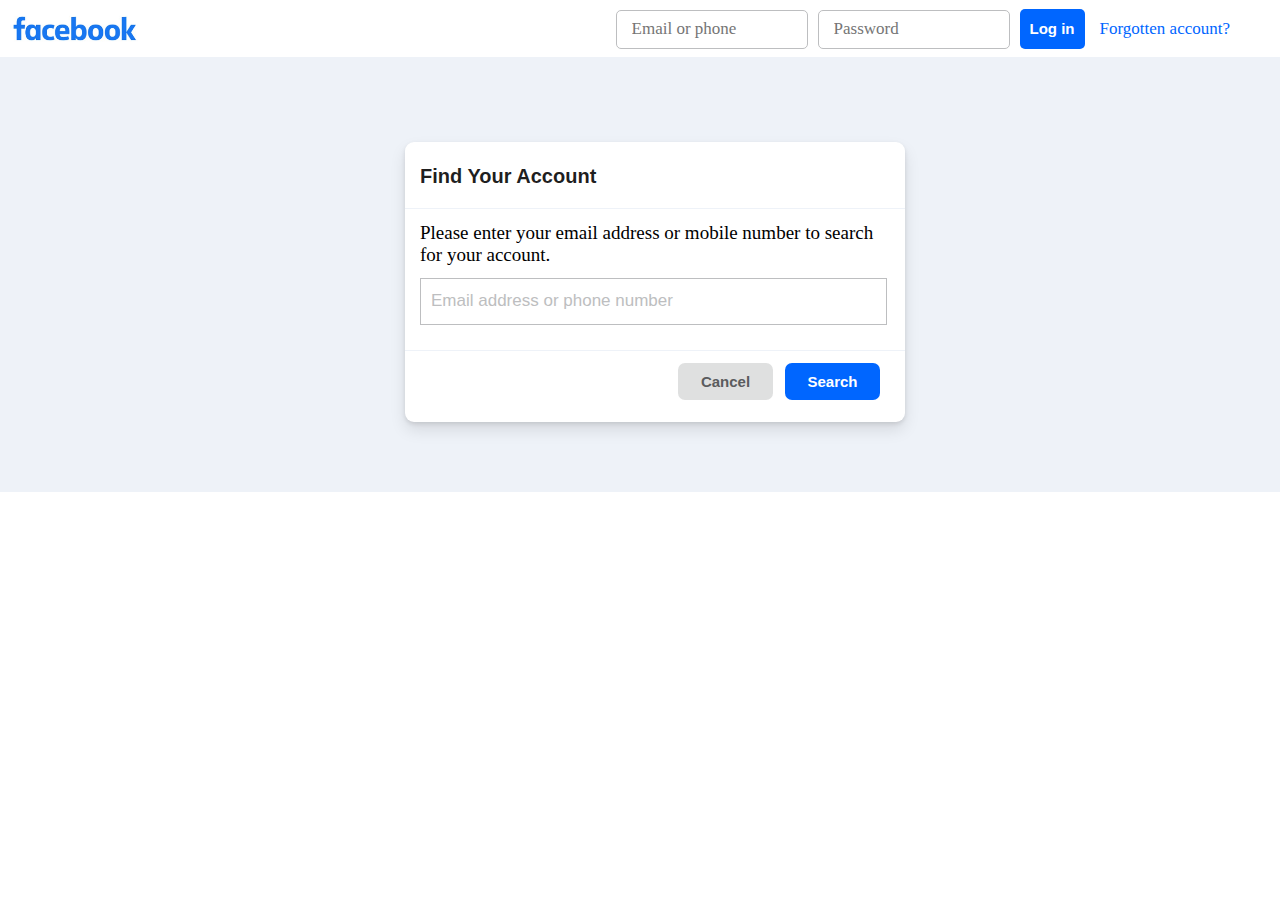
<file: fbforgot.html>
<!DOCTYPE html>
<html lang="en">
<head>
    <meta charset="UTF-8">
    <meta name="viewport" content="width=device-width, initial-scale=1.0">
    <title>Document</title>
    <link rel="stylesheet" href="style.css">
</head>

<body>
   <div class="header">
<img src="FACEBOOKS.jpg"  class="logo">
<p class="para">Forgotten account?</p>
<button class="button" ><label>Log in</label></button>
<input type="password" class="pass" placeholder="Password">
<input type="email" class="email" placeholder="Email or phone ">
   </div> 
   <div class="bod">

<div class="form">
    <p class="par">Find Your Account</p>
<p class="par2">Please enter your email address or mobile number to search<br>
for your account.</p>
<input class="email2" type="textbox" placeholder="Email address or phone number">
<div class="search">

    

    <button class="ssearch" ><label>Search</label></button>
    <button class="cancel" ><label>Cancel</label></button>
</div>
</div>


   </div>
    
</body>
</html>
</file>
<file: style.css>
*{
margin: 0;
padding: 0;
}
.header{
    width: 100%;
    height: 57px;
    
}
.logo{
    float: left;
    width: 129px;
    padding: 12px 10px;
    
    zoom: 1;
}
.para{
    float: right;
    padding-top: 19px;
    padding-right: 50px;
    font-size: 17px;
    color: #06ff;
}
.para:hover{
    text-decoration: underline;
    cursor: pointer;
}
.button{
    float: right;
    margin-top: 8.5px;
    margin-right: 15px;
    width: 65px;
    height: 40px;
    background: #06ff;
    border: none;
    border-radius: 5px;
    cursor: pointer;
}
.button:hover{
    background-color: rgba(0, 102, 255, 0.87);
}
label{
    font-size: 15px;
    color: white;
    font-weight: bold;
    cursor: pointer;
}
.pass{
    float: right;
    margin-right: 10px;
    width: 175px;
    height: 37px;
    margin-top: 9.5px;
    border: 1px solid rgb(189, 190, 192);
    border-radius: 5px;
    padding-left: 15px;
    font-size: 17px;
    font-family: inherit;
}
input:hover{
    outline:1px solid rgb(132, 134, 136);
}
input:focus{
    outline:1px solid #06f ;
}

.email{
    float: right;
    margin-right: 10px;
    width: 175px;
    height: 37px;
    margin-top: 9.5px;
    border: none;
    border-radius: 5px;
    padding-left: 15px;
    font-size: 17px;
    font-family: inherit;
    border: 1px solid rgb(189, 190, 192);
}
.bod{
    background-color: rgba(219, 227, 241, 0.479);
    width: 100%;
    height: 350px;
    padding-top: 85px;
}
.form{
    width: 500px;
    height: 280px;
    
    border-radius: 9px;
    box-shadow: 0px 2px 4px rgba(0, 0, 0, .1), 0 8px 16px rgba(0, 0, 0, .1);
    margin-left: 405px;
    background-color: white;
}
.par{
    padding-top: 23px;
   padding-left: 15px;
   width: 485px;
   height: 43px;
   font-size: 20px;
   color: rgba(0, 0, 0, 0.877);
   font-weight: bold;
   font-family: sans-serif;
   border-bottom: 1px solid rgba(219, 227, 241, 0.479);

}
.par2{
    font-family: inherit;
    padding-left: 15px;
    padding-top: 13px;
    font-size: 19px;
}
.email2{
    margin-left:15px;
    width: 455px;
    height: 45px;
    margin-top: 12px;
    padding-left: 10px;
    border: 1px solid rgb(189, 190, 192);
}
.email2::placeholder{
    font-size: 17px;
    font-family: inherit;
    color: rgb(189, 190, 192);
}
.search{
    
    border-top: 1px solid rgba(219, 227, 241, 0.479);
    
    width: 485px;
    padding-left: 15px;
    margin-top: 25px;
  
    height: 30px;
    background-color: transparent;
}
.ssearch{
    width: 95px;
    height: 37px;
    float: right;
    margin-right: 25px;
    margin-top: 12px;
    border-radius: 7px;
    border: none;
    background-color: #06f;
    cursor: pointer;
}
.ssearch:hover{
    background-color: rgba(0, 102, 255, 0.856);

}
.ssearch label{
    color: white;
    font-size: 15px;
    font-family: inherit;
}
.cancel{
    float: right;
    margin-right: 12px;
    margin-top: 12px;
    width: 95px;
    height: 37px;
    border-radius: 7px;
    border: none;
    cursor: pointer;
    background-color: rgba(132, 134, 136, 0.26);
}
.cancel:hover{
    background-color: rgba(132, 134, 136, 0.199);

}
.cancel label{
    font-family: inherit;
    font-size: 15px;
    color: rgb(91, 92, 94);
}
</file>
